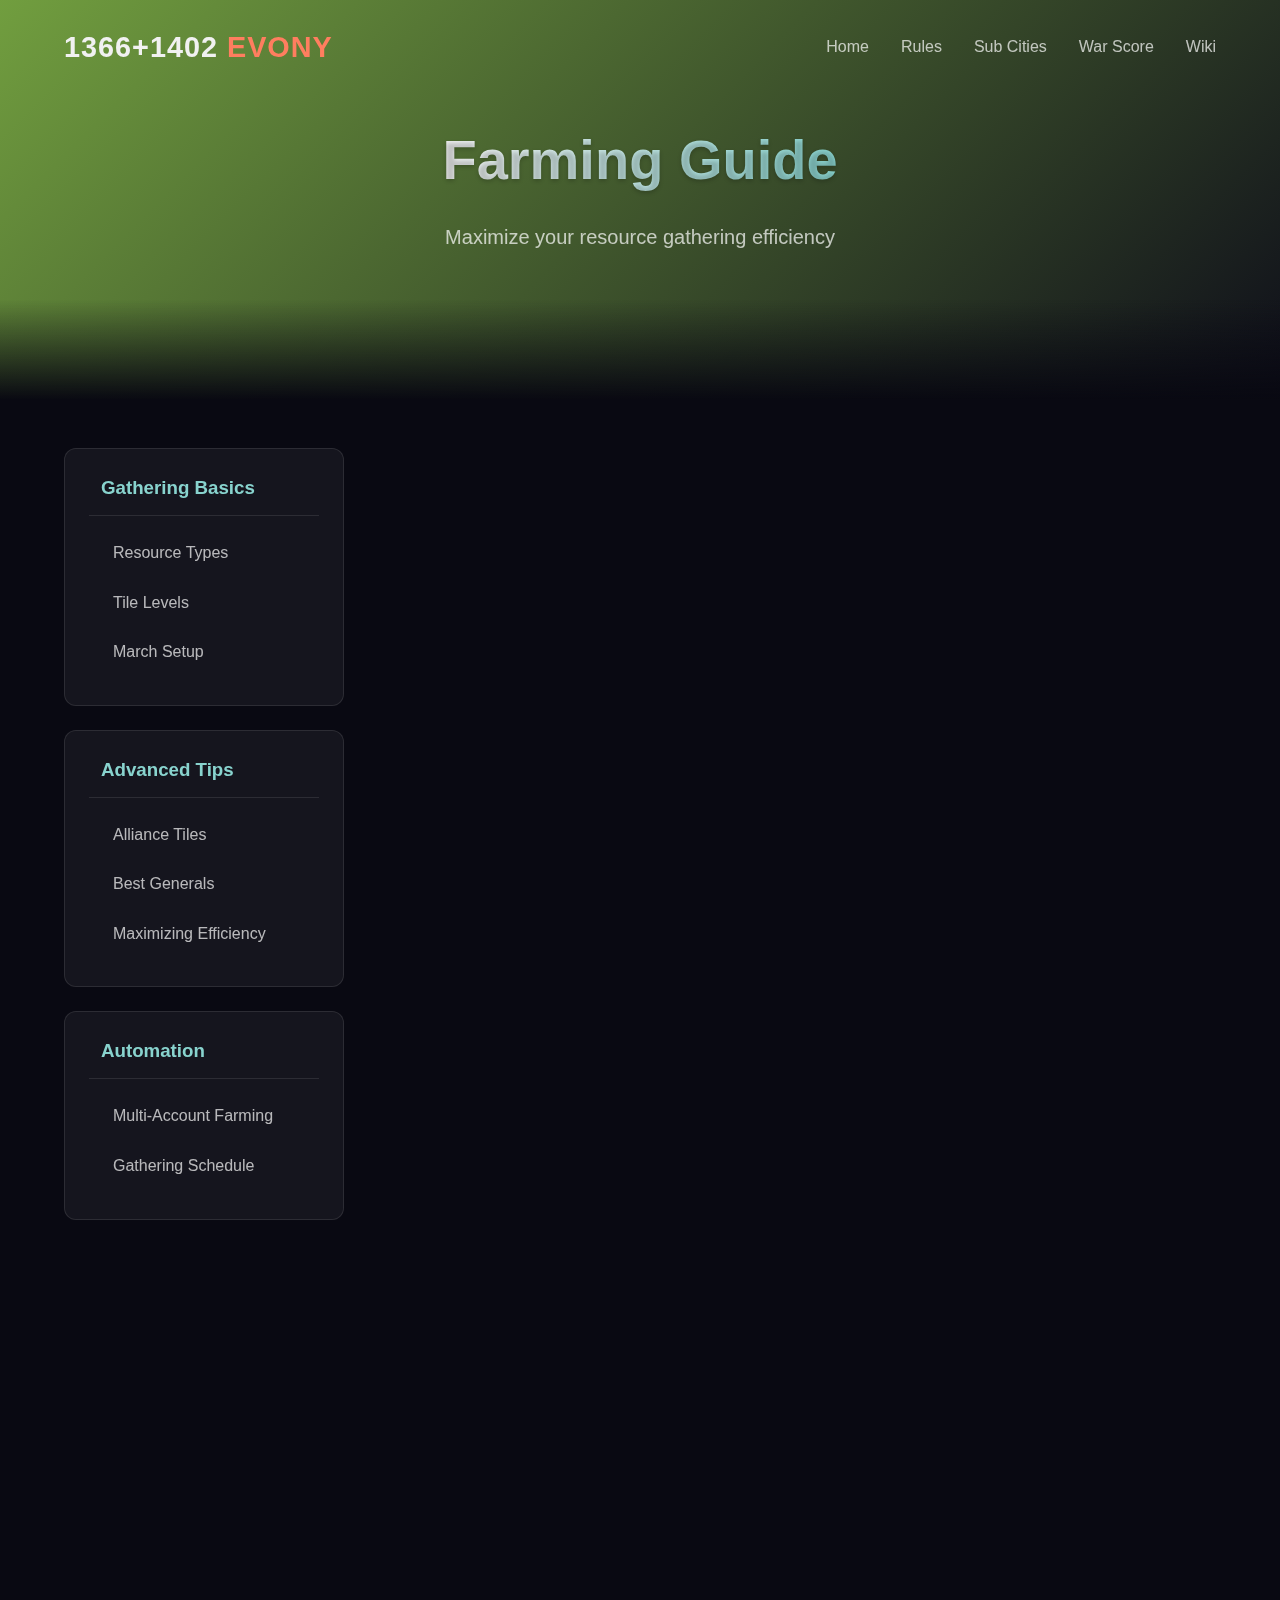
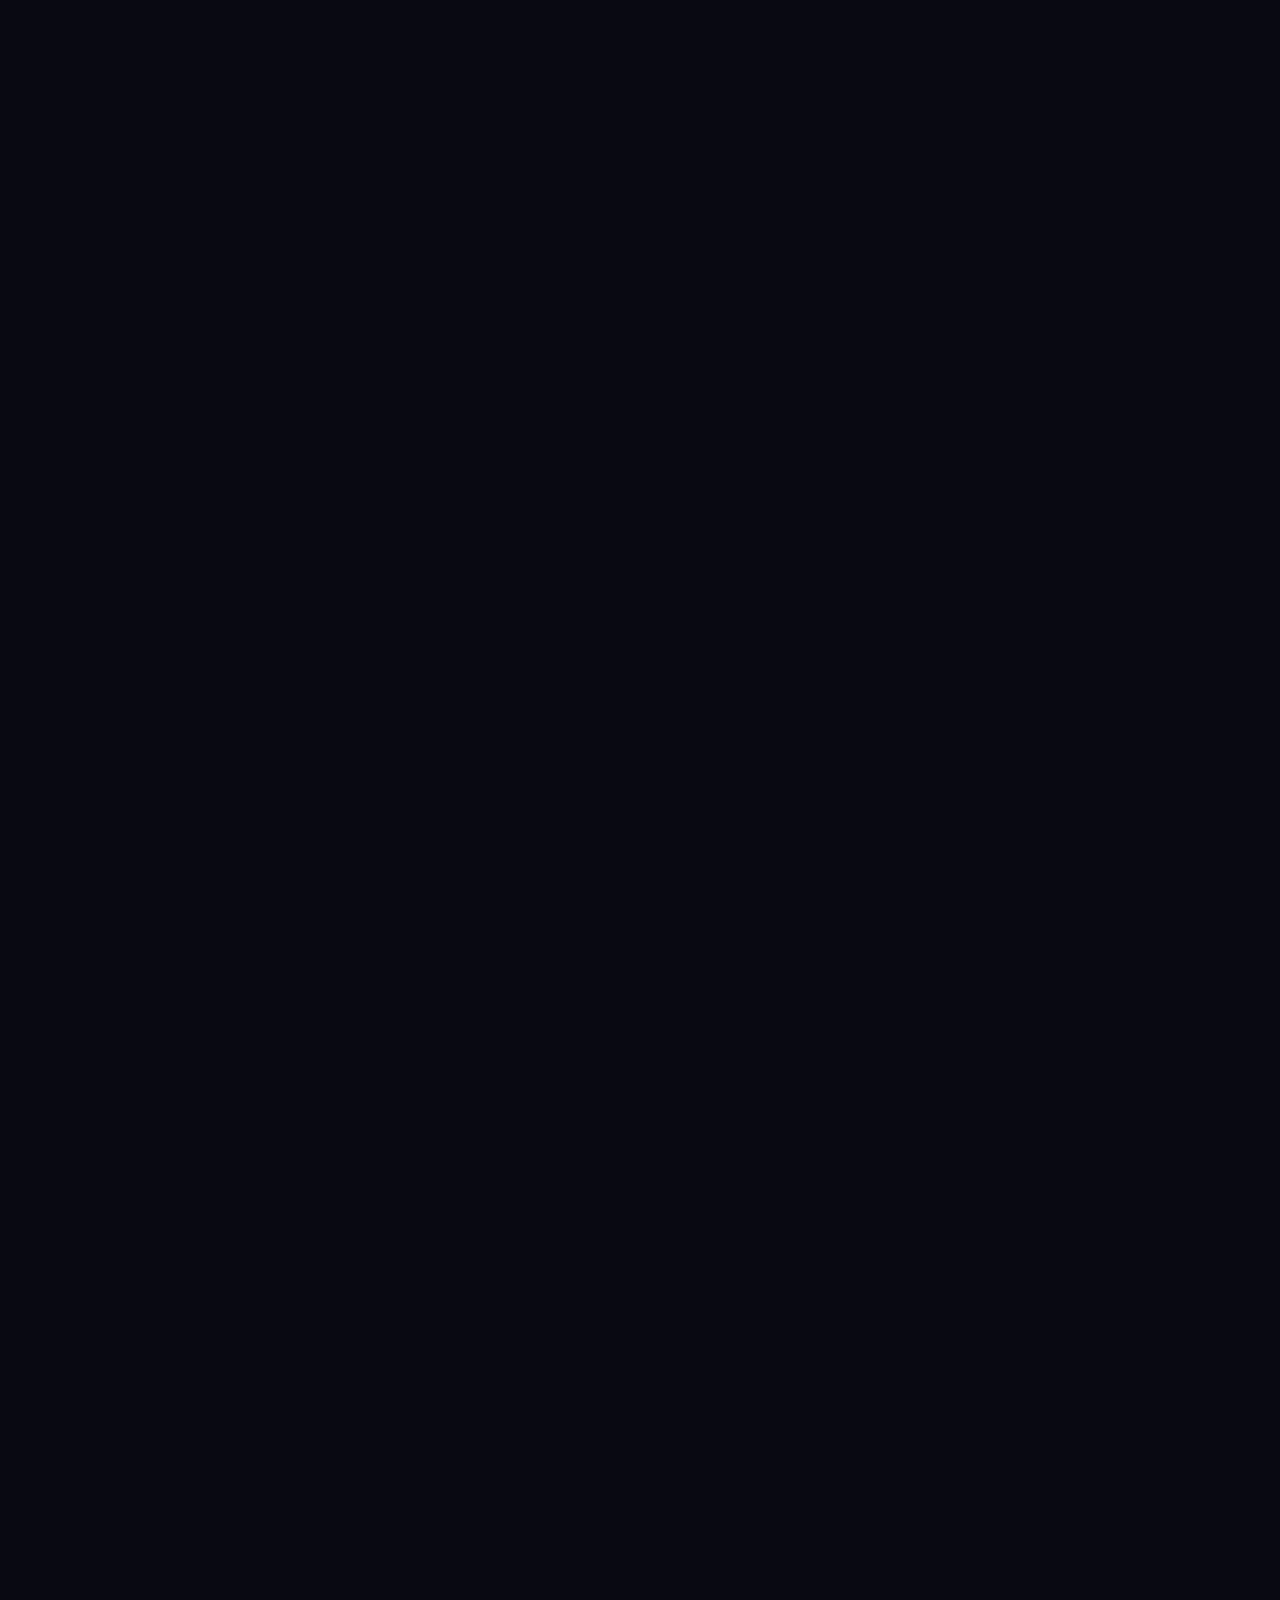
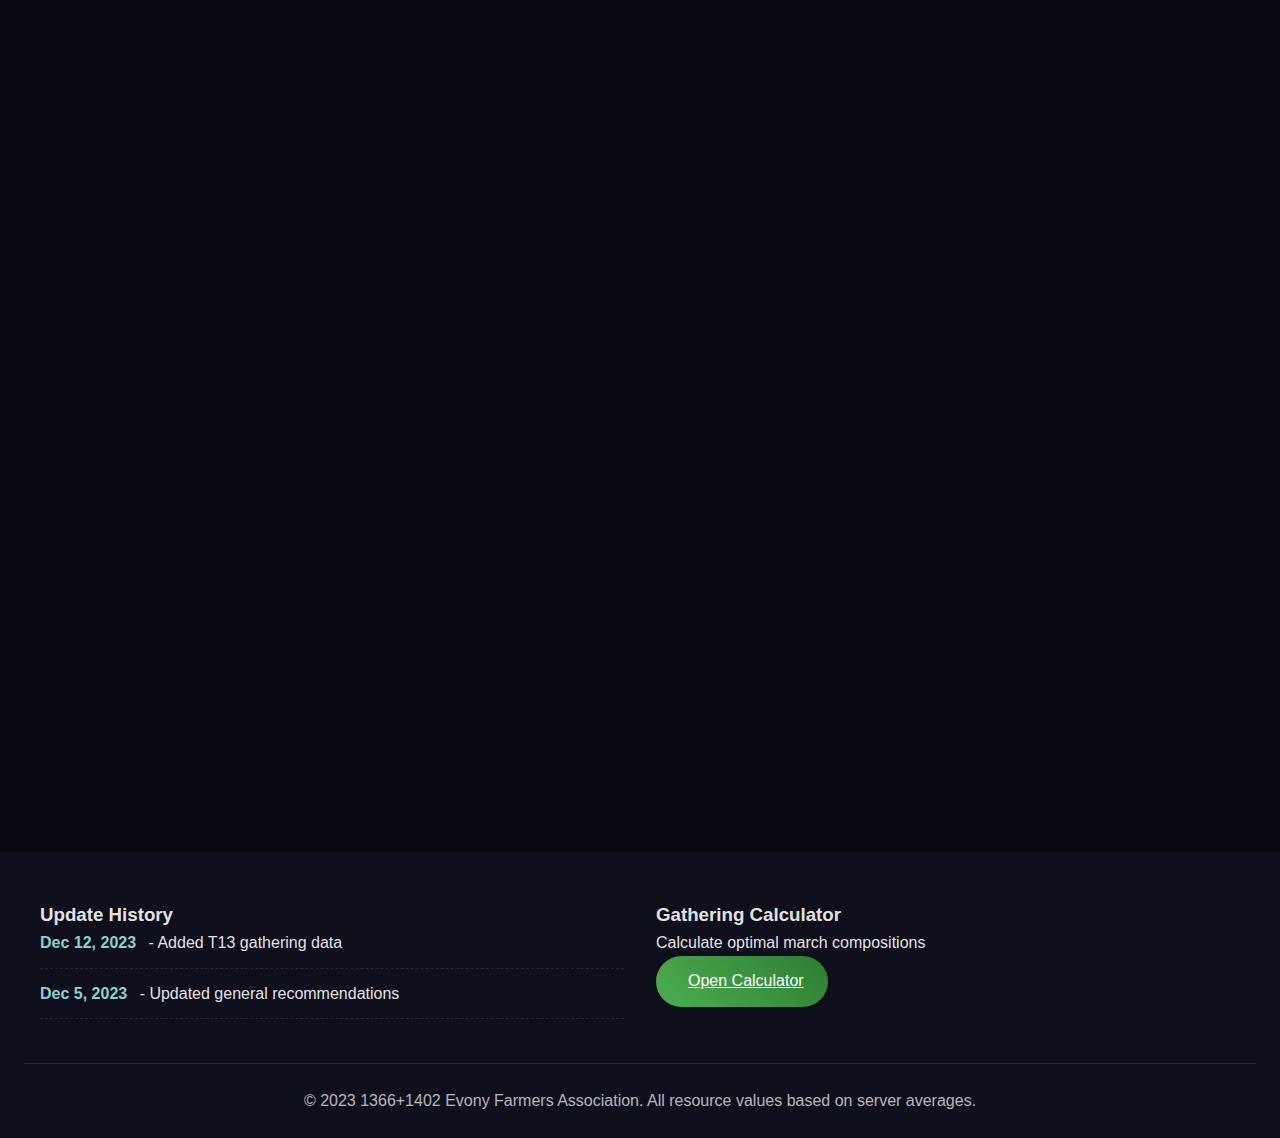
<file: farming-guide.html>
<!DOCTYPE html>
<html lang="en">
<head>
    <meta charset="UTF-8">
    <meta name="viewport" content="width=device-width, initial-scale=1.0">
    <title>Farming Guide | 1366+1402 Evony Wiki</title>
    <link rel="stylesheet" href="../styles.css">
    <style>
        .gathering-stats {
            display: grid;
            grid-template-columns: repeat(auto-fit, minmax(250px, 1fr));
            gap: 1.5rem;
            margin: 2rem 0;
        }
        
        .resource-card {
            background: rgba(255,255,255,0.05);
            border-radius: 10px;
            padding: 1.5rem;
            border-top: 4px solid;
        }
        
        .food-card { border-color: #8BC34A; }
        .wood-card { border-color: #795548; }
        .stone-card { border-color: #9E9E9E; }
        .iron-card { border-color: #607D8B; }
        
        .tile-levels {
            display: flex;
            justify-content: space-between;
            margin: 1rem 0;
            flex-wrap: wrap;
            gap: 0.5rem;
        }
        
        .tile-level {
            background: rgba(255,255,255,0.1);
            padding: 0.5rem;
            border-radius: 5px;
            text-align: center;
            flex: 1;
            min-width: 60px;
        }
        
        .march-comparison {
            display: flex;
            justify-content: space-between;
            margin: 2rem 0;
            flex-wrap: wrap;
            gap: 1rem;
        }
        
        .march-type {
            background: rgba(255,255,255,0.05);
            padding: 1rem;
            border-radius: 8px;
            flex: 1;
            min-width: 250px;
        }
    </style>
</head>
<body class="wiki-page">
    <!-- Navigation -->
    <nav class="navbar">
        <a href="index.html" class="logo">1366+1402<span> EVONY</span></a>
        <div class="menu-toggle">
            <i class="fas fa-bars"></i>
        </div>
        <div class="nav-links">
            <a href="index.html">Home</a>
            <a href="index.html#rules">Rules</a>
            <a href="index.html#sub-cities">Sub Cities</a>
            <a href="index.html#warScoreData">War Score</a>
            <a href="wiki.html">Wiki</a>
        </div>
    </nav>

    <!-- Hero Section -->
    <section class="wiki-hero" style="background: linear-gradient(135deg, rgba(139, 195, 74, 0.8), rgba(15, 15, 27, 0.9))">
        <div class="wiki-hero-content">
            <h1>Farming Guide</h1>
            <p>Maximize your resource gathering efficiency</p>
        </div>
    </section>

    <div class="wiki-container">
        <aside class="wiki-sidebar">
            <div class="wiki-sidebar-section">
                <h3><i class="fas fa-tractor"></i> Gathering Basics</h3>
                <ul>
                    <li><a href="#resource-types">Resource Types</a></li>
                    <li><a href="#tile-levels">Tile Levels</a></li>
                    <li><a href="#march-setup">March Setup</a></li>
                </ul>
            </div>
            
            <div class="wiki-sidebar-section">
                <h3><i class="fas fa-chart-line"></i> Advanced Tips</h3>
                <ul>
                    <li><a href="#alliance-tiles">Alliance Tiles</a></li>
                    <li><a href="#gathering-generals">Best Generals</a></li>
                    <li><a href="#efficiency">Maximizing Efficiency</a></li>
                </ul>
            </div>
            
            <div class="wiki-sidebar-section">
                <h3><i class="fas fa-robot"></i> Automation</h3>
                <ul>
                    <li><a href="#multi-account">Multi-Account Farming</a></li>
                    <li><a href="#scheduling">Gathering Schedule</a></li>
                </ul>
            </div>
        </aside>

        <main class="wiki-content">
            <!-- Resource Types Section -->
            <article id="resource-types" class="wiki-article">
                <h2><i class="fas fa-coins"></i> Resource Types</h2>
                <div class="article-content">
                    <p>There are four main resources in Evony, each with different uses:</p>
                    
                    <div class="gathering-stats">
                        <div class="resource-card food-card">
                            <h4><i class="fas fa-bread-slice"></i> Food</h4>
                            <ul>
                                <li>Trains and maintains troops</li>
                                <li>Most needed early game</li>
                                <li>Gathered with ground troops</li>
                                <li>Prioritize early game</li>
                            </ul>
                        </div>
                        
                        <div class="resource-card wood-card">
                            <h4><i class="fas fa-tree"></i> Wood</h4>
                            <ul>
                                <li>Builds and upgrades structures</li>
                                <li>Used throughout the game</li>
                                <li>Gathered with ground troops</li>
                                <li>Always in demand</li>
                            </ul>
                        </div>
                        
                        <div class="resource-card stone-card">
                            <h4><i class="fas fa-mountain"></i> Stone</h4>
                            <ul>
                                <li>Upgrades walls and defenses</li>
                                <li>Mid-game priority</li>
                                <li>Gathered with siege weapons</li>
                                <li>Important for keep 25+</li>
                            </ul>
                        </div>
                        
                        <div class="resource-card iron-card">
                            <h4><i class="fas fa-hammer"></i> Iron</h4>
                            <ul>
                                <li>Trains high-tier troops</li>
                                <li>Late-game priority</li>
                                <li>Gathered with siege weapons</li>
                                <li>Most valuable resource</li>
                            </ul>
                        </div>
                    </div>
                </div>
            </article>
            
            <!-- Tile Levels Section -->
            <article id="tile-levels" class="wiki-article">
                <h2><i class="fas fa-map-marked-alt"></i> Resource Tile Levels</h2>
                <div class="article-content">
                    <p>Higher level tiles provide more resources but require stronger marches:</p>
                    
                    <h3>Tile Level Comparison</h3>
                    <div class="tile-levels">
                        <div class="tile-level">
                            <h5>Level 1-3</h5>
                            <p>5k-15k resources</p>
                            <small>Good for new players</small>
                        </div>
                        
                        <div class="tile-level">
                            <h5>Level 4-6</h5>
                            <p>20k-50k resources</p>
                            <small>Mid-game standard</small>
                        </div>
                        
                        <div class="tile-level">
                            <h5>Level 7-9</h5>
                            <p>60k-120k resources</p>
                            <small>Advanced gathering</small>
                        </div>
                        
                        <div class="tile-level">
                            <h5>Level 10+</h5>
                            <p>150k+ resources</p>
                            <small>Alliance tiles only</small>
                        </div>
                    </div>
                    
                    <div class="wiki-info-box">
                        <h4><i class="fas fa-lightbulb"></i> Pro Tip</h4>
                        <p>Focus on tiles that your march can clear in 1-2 hours. Longer gathering times leave your troops vulnerable.</p>
                    </div>
                </div>
            </article>
            
            <!-- March Setup Section -->
            <article id="march-setup" class="wiki-article">
                <h2><i class="fas fa-people-carry"></i> March Setup for Gathering</h2>
                <div class="article-content">
                    <p>Optimal march composition varies by resource type:</p>
                    
                    <div class="march-comparison">
                        <div class="march-type">
                            <h4><i class="fas fa-bread-slice"></i> Food/Wood</h4>
                            <ul>
                                <li>50% T1 Cavalry (speed)</li>
                                <li>30% Siege (carry capacity)</li>
                                <li>20% Ground (protection)</li>
                                <li>1 general with gathering skills</li>
                            </ul>
                        </div>
                        
                        <div class="march-type">
                            <h4><i class="fas fa-mountain"></i> Stone/Iron</h4>
                            <ul>
                                <li>60% Siege (required)</li>
                                <li>30% Cavalry (speed)</li>
                                <li>10% Ground (protection)</li>
                                <li>1 general with siege buffs</li>
                            </ul>
                        </div>
                    </div>
                    
                    <h3>March Capacity Calculation</h3>
                    <p>Total capacity = (Troop capacity) × (Research + General + Alliance buffs)</p>
                    
                    <div class="wiki-table-container">
                        <table class="wiki-table">
                            <thead>
                                <tr>
                                    <th>Troop Type</th>
                                    <th>Capacity per 1k troops</th>
                                    <th>Speed</th>
                                </tr>
                            </thead>
                            <tbody>
                                <tr>
                                    <td>Ground</td>
                                    <td>50k</td>
                                    <td>Slow</td>
                                </tr>
                                <tr>
                                    <td>Cavalry</td>
                                    <td>100k</td>
                                    <td>Fast</td>
                                </tr>
                                <tr>
                                    <td>Archers</td>
                                    <td>30k</td>
                                    <td>Medium</td>
                                </tr>
                                <tr>
                                    <td>Siege</td>
                                    <td>500k</td>
                                    <td>Very Slow</td>
                                </tr>
                            </tbody>
                        </table>
                    </div>
                </div>
            </article>
            
            <!-- Alliance Tiles Section -->
            <article id="alliance-tiles" class="wiki-article">
                <h2><i class="fas fa-users"></i> Alliance Resource Tiles</h2>
                <div class="article-content">
                    <p>Alliance tiles provide significant benefits over regular tiles:</p>
                    
                    <div class="wiki-resource-grid">
                        <div class="wiki-resource-card">
                            <div class="wiki-resource-icon">
                                <i class="fas fa-bolt"></i>
                            </div>
                            <h5>Faster Gathering</h5>
                            <p>50-100% faster gathering speed compared to normal tiles</p>
                        </div>
                        
                        <div class="wiki-resource-card">
                            <div class="wiki-resource-icon">
                                <i class="fas fa-shield-alt"></i>
                            </div>
                            <h5>Safer Gathering</h5>
                            <p>Protected by alliance territory - enemies can't attack</p>
                        </div>
                        
                        <div class="wiki-resource-card">
                            <div class="wiki-resource-icon">
                                <i class="fas fa-gem"></i>
                            </div>
                            <h5>Better Resources</h5>
                            <p>Higher level tiles (10-15) with more resources</p>
                        </div>
                    </div>
                    
                    <h3>How to Use Alliance Tiles</h3>
                    <ol>
                        <li>Teleport your city near alliance territory</li>
                        <li>Coordinate with R4/R5 for optimal tile placement</li>
                        <li>Upgrade alliance resource technology</li>
                        <li>Share high-level tiles with alliance members</li>
                    </ol>
                </div>
            </article>
            
            <!-- Gathering Generals Section -->
            <article id="gathering-generals" class="wiki-article">
                <h2><i class="fas fa-user-tie"></i> Best Gathering Generals</h2>
                <div class="article-content">
                    <p>Specialized generals can dramatically improve gathering efficiency:</p>
                    
                    <div class="wiki-table-container">
                        <table class="wiki-table">
                            <thead>
                                <tr>
                                    <th>General</th>
                                    <th>Specialty</th>
                                    <th>Best For</th>
                                    <th>Skill Priority</th>
                                </tr>
                            </thead>
                            <tbody>
                                <tr>
                                    <td>Queen Jindeok</td>
                                    <td>Food/Wood +50%</td>
                                    <td>Early game resources</td>
                                    <td>Gathering Speed</td>
                                </tr>
                                <tr>
                                    <td>Darius I</td>
                                    <td>Stone/Iron +40%</td>
                                    <td>Construction materials</td>
                                    <td>Siege Capacity</td>
                                </tr>
                                <tr>
                                    <td>Constance</td>
                                    <td>All +30%</td>
                                    <td>Balanced gathering</td>
                                    <td>March Speed</td>
                                </tr>
                                <tr>
                                    <td>Princess Lucy</td>
                                    <td>Speed +25%</td>
                                    <td>Quick turnarounds</td>
                                    <td>Load Capacity</td>
                                </tr>
                            </tbody>
                        </table>
                    </div>
                    
                    <div class="wiki-info-box">
                        <h4><i class="fas fa-star"></i> General Development</h4>
                        <p>Focus on leveling one gathering general at a time. Prioritize:</p>
                        <ol>
                            <li>Gathering Speed</li>
                            <li>Load Capacity</li>
                            <li>March Speed</li>
                        </ol>
                    </div>
                </div>
            </article>
        </main>
    </div>

    <!-- Footer -->
    <footer class="wiki-footer">
        <div class="wiki-footer-content">
            <div class="wiki-update">
                <h3><i class="fas fa-sync-alt"></i> Update History</h3>
                <ul class="wiki-update-list">
                    <li class="wiki-update-item">
                        <span class="wiki-update-date">Dec 12, 2023</span> - Added T13 gathering data
                    </li>
                    <li class="wiki-update-item">
                        <span class="wiki-update-date">Dec 5, 2023</span> - Updated general recommendations
                    </li>
                </ul>
            </div>
            <div class="wiki-contribute">
                <h3><i class="fas fa-calculator"></i> Gathering Calculator</h3>
                <p>Calculate optimal march compositions</p>
                <a href="#" class="wiki-contribute-btn">
                    <i class="fas fa-tools"></i> Open Calculator
                </a>
            </div>
        </div>
        <div class="wiki-copyright">
            <p>&copy; 2023 1366+1402 Evony Farmers Association. All resource values based on server averages.</p>
        </div>
    </footer>

    <script>
        // Mobile menu toggle
        document.querySelector('.menu-toggle').addEventListener('click', function() {
            document.querySelector('.nav-links').classList.toggle('active');
        });

        // Smooth scrolling for sidebar links
        document.querySelectorAll('.sidebar-link').forEach(link => {
            link.addEventListener('click', function(e) {
                e.preventDefault();
                const targetId = this.getAttribute('href');
                const targetElement = document.querySelector(targetId);

                window.scrollTo({
                    top: targetElement.offsetTop - 100,
                    behavior: 'smooth'
                });
            });
        });
    </script>
</body>
</html>
</file>
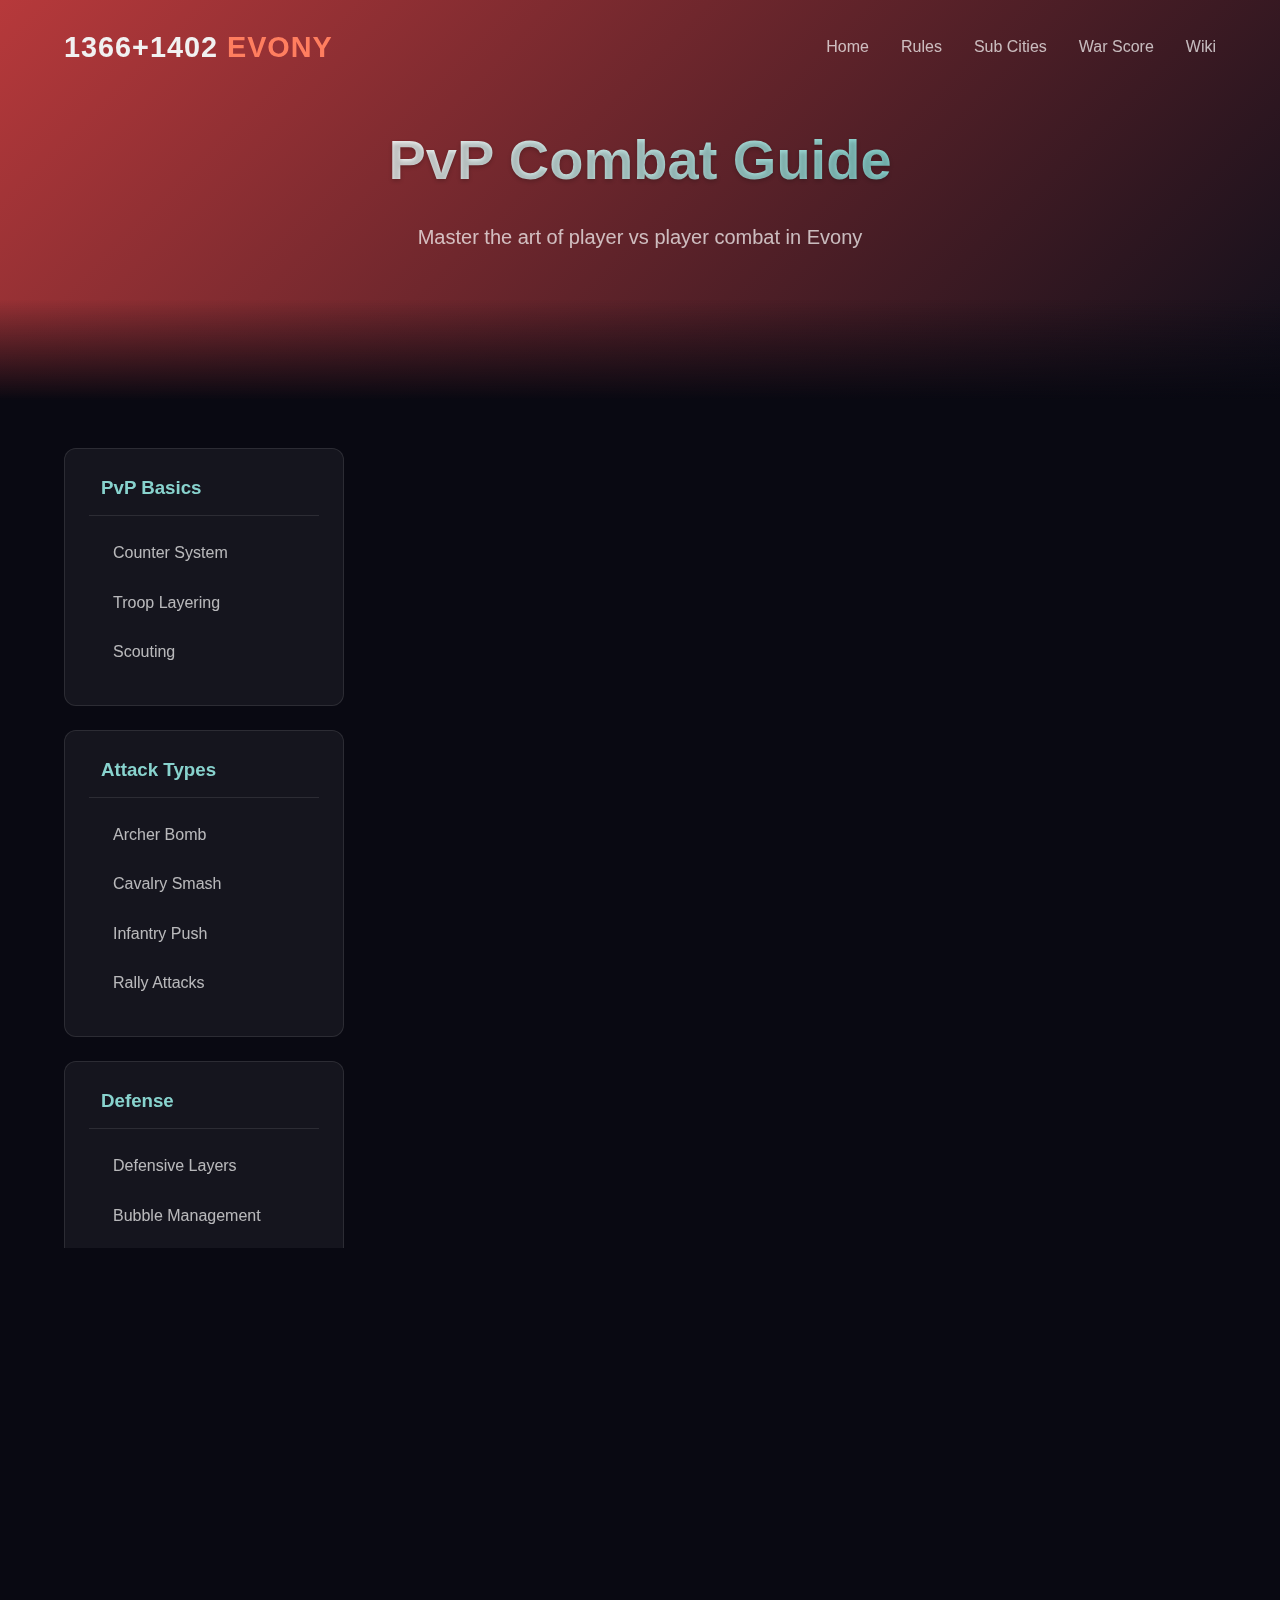
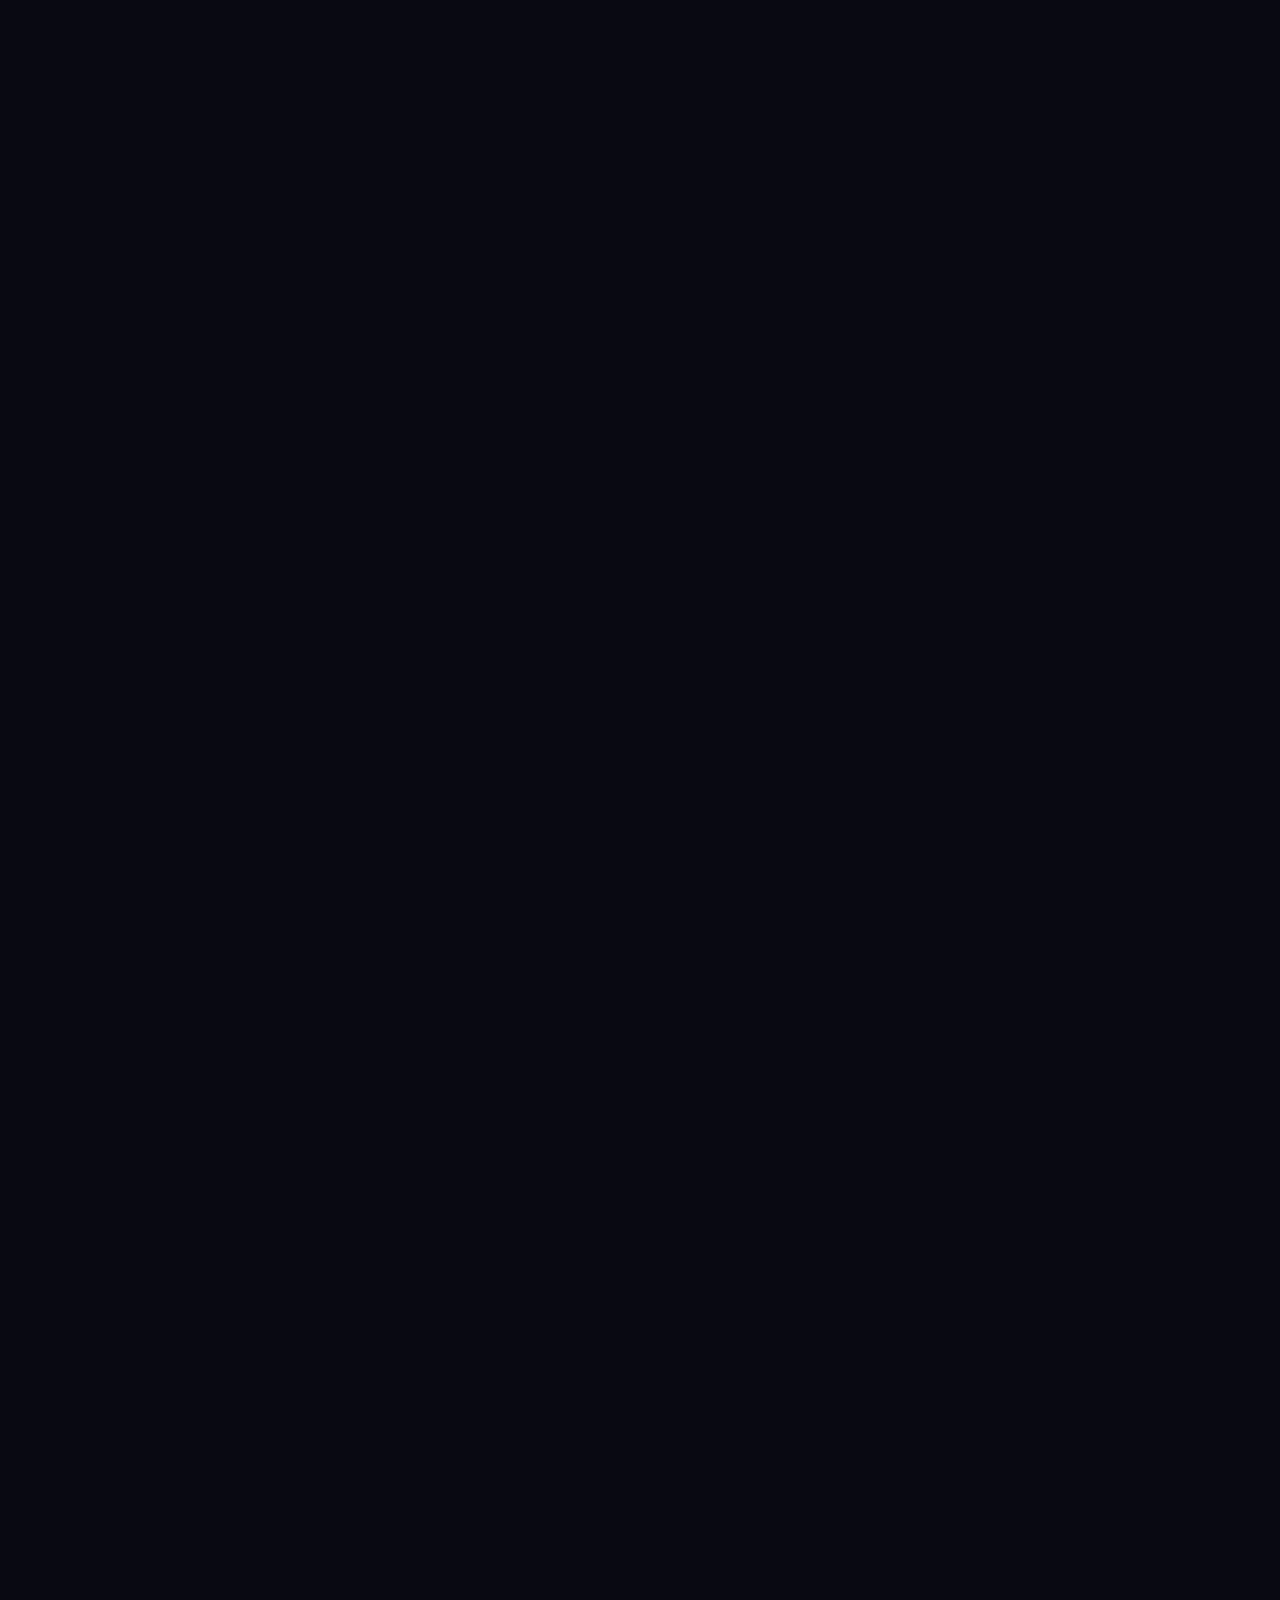
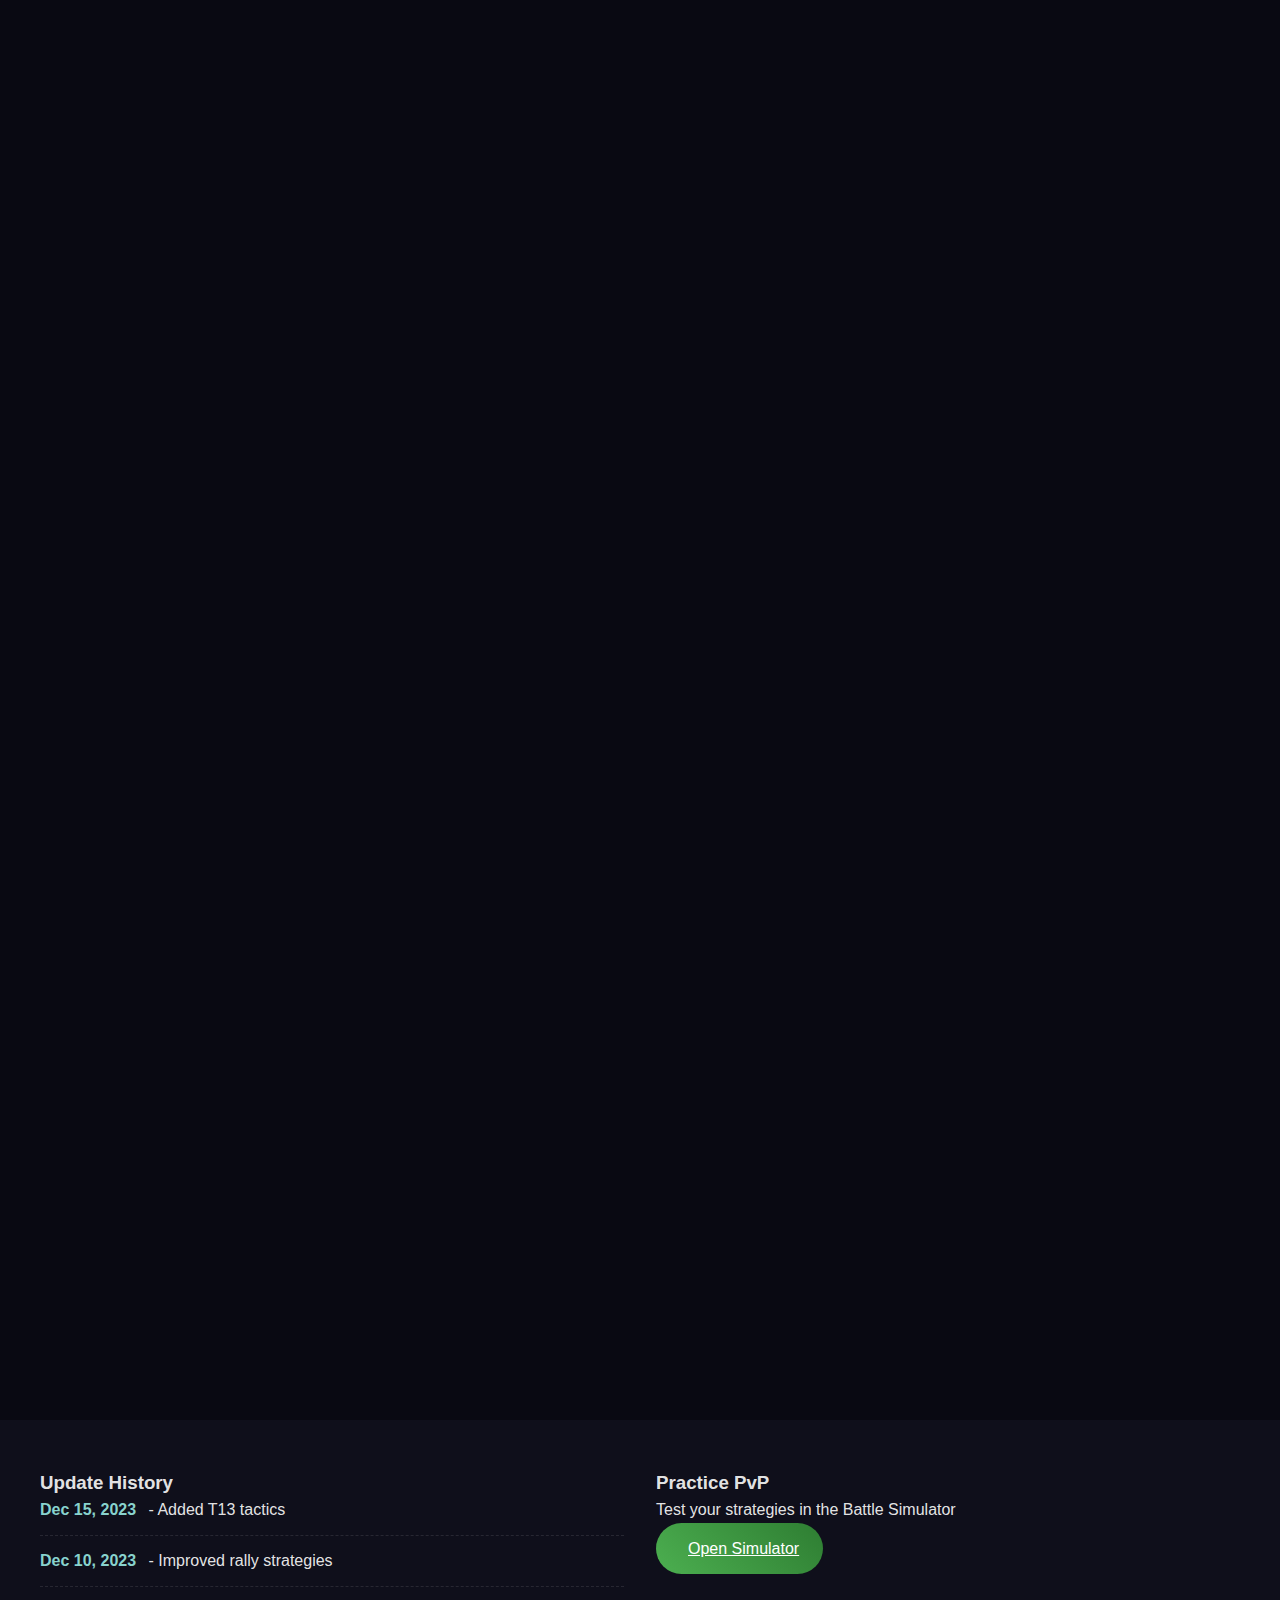
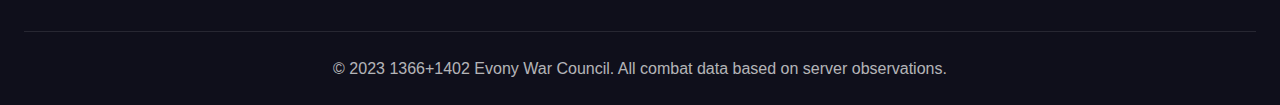
<file: pvp-guide.html>
<!DOCTYPE html>
<html lang="en">
<head>
    <meta charset="UTF-8">
    <meta name="viewport" content="width=device-width, initial-scale=1.0">
    <title>PvP Combat Guide | 1366+1402 Evony Wiki</title>
    <link rel="stylesheet" href="../styles.css">
    <style>
        .counter-system {
            display: flex;
            justify-content: center;
            align-items: center;
            gap: 2rem;
            margin: 2rem 0;
            flex-wrap: wrap;
        }
        
        .counter-unit {
            text-align: center;
            width: 120px;
        }
        
        .counter-icon {
            width: 60px;
            height: 60px;
            border-radius: 50%;
            display: flex;
            align-items: center;
            justify-content: center;
            margin: 0 auto;
            font-size: 1.5rem;
            margin-bottom: 0.5rem;
        }
        
        .counter-arrow {
            font-size: 1.5rem;
            color: var(--accent);
        }
        
        .attack-composition {
            display: grid;
            grid-template-columns: repeat(auto-fit, minmax(300px, 1fr));
            gap: 1.5rem;
            margin: 2rem 0;
        }
        
        .attack-type {
            background: rgba(255,255,255,0.05);
            border-radius: 10px;
            padding: 1.5rem;
            border-left: 4px solid var(--accent);
        }
        
        .layer-visual {
            display: flex;
            flex-direction: column;
            gap: 0.5rem;
            margin: 1rem 0;
        }
        
        .layer {
            padding: 0.5rem;
            border-radius: 5px;
            font-size: 0.9rem;
        }
    </style>
</head>
<body class="wiki-page">
    <!-- Navigation -->
    <nav class="navbar">
        <a href="index.html" class="logo">1366+1402<span> EVONY</span></a>
        <div class="menu-toggle">
            <i class="fas fa-bars"></i>
        </div>
        <div class="nav-links">
            <a href="index.html">Home</a>
            <a href="index.html#rules">Rules</a>
            <a href="index.html#sub-cities">Sub Cities</a>
            <a href="index.html#warScoreData">War Score</a>
            <a href="wiki.html">Wiki</a>
        </div>
    </nav>

    <!-- Hero Section -->
    <section class="wiki-hero" style="background: linear-gradient(135deg, rgba(226, 69, 69, 0.8), rgba(15, 15, 27, 0.9))">
        <div class="wiki-hero-content">
            <h1>PvP Combat Guide</h1>
            <p>Master the art of player vs player combat in Evony</p>
        </div>
    </section>

    <div class="wiki-container">
        <aside class="wiki-sidebar">
            <div class="wiki-sidebar-section">
                <h3><i class="fas fa-chess-board"></i> PvP Basics</h3>
                <ul>
                    <li><a href="#counter-system">Counter System</a></li>
                    <li><a href="#layering">Troop Layering</a></li>
                    <li><a href="#scouting">Scouting</a></li>
                </ul>
            </div>
            
            <div class="wiki-sidebar-section">
                <h3><i class="fas fa-crosshairs"></i> Attack Types</h3>
                <ul>
                    <li><a href="#archer-bomb">Archer Bomb</a></li>
                    <li><a href="#cavalry-smash">Cavalry Smash</a></li>
                    <li><a href="#infantry-push">Infantry Push</a></li>
                    <li><a href="#rally-attacks">Rally Attacks</a></li>
                </ul>
            </div>
            
            <div class="wiki-sidebar-section">
                <h3><i class="fas fa-shield-alt"></i> Defense</h3>
                <ul>
                    <li><a href="#defensive-layers">Defensive Layers</a></li>
                    <li><a href="#bubbling">Bubble Management</a></li>
                    <li><a href="#reinforcement">Reinforcement</a></li>
                </ul>
            </div>
        </aside>

        <main class="wiki-content">
            <!-- Counter System Section -->
            <article id="counter-system" class="wiki-article">
                <h2><i class="fas fa-retweet"></i> Troop Counter System</h2>
                <div class="article-content">
                    <p>Evony's combat follows a rock-paper-scissors counter system:</p>
                    
                    <div class="counter-system">
                        <div class="counter-unit">
                            <div class="counter-icon" style="background: rgba(33, 150, 243, 0.2); color: #2196F3;">
                                <i class="fas fa-shield-alt"></i>
                            </div>
                            <h4>Infantry</h4>
                            <p>Beats Cavalry</p>
                        </div>
                        
                        <div class="counter-arrow">→</div>
                        
                        <div class="counter-unit">
                            <div class="counter-icon" style="background: rgba(233, 30, 99, 0.2); color: #E91E63;">
                                <i class="fas fa-horse"></i>
                            </div>
                            <h4>Cavalry</h4>
                            <p>Beats Archers</p>
                        </div>
                        
                        <div class="counter-arrow">→</div>
                        
                        <div class="counter-unit">
                            <div class="counter-icon" style="background: rgba(76, 175, 80, 0.2); color: #4CAF50;">
                                <i class="fas fa-bow-arrow"></i>
                            </div>
                            <h4>Archers</h4>
                            <p>Beats Infantry</p>
                        </div>
                        
                        <div class="counter-arrow">→</div>
                        
                        <div class="counter-unit">
                            <div class="counter-icon" style="background: rgba(33, 150, 243, 0.2); color: #2196F3;">
                                <i class="fas fa-shield-alt"></i>
                            </div>
                            <h4>Infantry</h4>
                            <p>Cycle Repeats</p>
                        </div>
                    </div>
                    
                    <div class="wiki-info-box">
                        <h4><i class="fas fa-lightbulb"></i> Key Insight</h4>
                        <p>Siege weapons don't follow the counter system but are essential for destroying traps and walls. Always include some siege in your attacks.</p>
                    </div>
                </div>
            </article>
            
            <!-- Layering Section -->
            <article id="layering" class="wiki-article">
                <h2><i class="fas fa-layer-group"></i> Troop Layering</h2>
                <div class="article-content">
                    <p>Proper layering protects your main troops by having weaker troops absorb initial hits:</p>
                    
                    <div class="layer-visual">
                        <div class="layer" style="background: rgba(255,255,255,0.1);">
                            <strong>Meat Shield:</strong> 10k-20k T1-T3 Infantry
                        </div>
                        <div class="layer" style="background: rgba(255,255,255,0.15);">
                            <strong>Counter Layer:</strong> 5k-10k T4-T6 of counter type
                        </div>
                        <div class="layer" style="background: rgba(255,255,255,0.2);">
                            <strong>Main Attack:</strong> Highest tier troops (fill remaining capacity)
                        </div>
                        <div class="layer" style="background: rgba(255,255,255,0.1);">
                            <strong>Siege:</strong> 500-1k T9+ to destroy traps
                        </div>
                    </div>
                    
                    <h3>Why Layering Works</h3>
                    <ul>
                        <li>Lower tier troops die first, preserving your powerful troops</li>
                        <li>Layers trigger enemy traps and siege attacks</li>
                        <li>Provides time for your main force to engage</li>
                        <li>Reduces overall troop losses in battle</li>
                    </ul>
                </div>
            </article>
            
            <!-- Archer Bomb Section -->
            <article id="archer-bomb" class="wiki-article">
                <h2><i class="fas fa-bow-arrow"></i> Archer Bomb Attack</h2>
                <div class="article-content">
                    <p>Devastating against infantry-heavy defenses but vulnerable to cavalry:</p>
                    
                    <div class="attack-composition">
                        <div class="attack-type">
                            <h4><i class="fas fa-shield-alt"></i> Meat Shield</h4>
                            <ul>
                                <li>20k T1 Infantry</li>
                                <li>10k T2 Infantry</li>
                                <li>5k T3 Infantry</li>
                            </ul>
                        </div>
                        
                        <div class="attack-type">
                            <h4><i class="fas fa-bow-arrow"></i> Archer Layers</h4>
                            <ul>
                                <li>8k T4 Archers</li>
                                <li>5k T5 Archers</li>
                                <li>3k T6 Archers</li>
                            </ul>
                        </div>
                        
                        <div class="attack-type">
                            <h4><i class="fas fa-bolt"></i> Main Force</h4>
                            <ul>
                                <li>150k T12 Archers</li>
                                <li>30k T11 Archers</li>
                                <li>1k T10 Siege</li>
                            </ul>
                        </div>
                    </div>
                    
                    <div class="wiki-info-box">
                        <h4><i class="fas fa-trophy"></i> When to Use Archer Bomb</h4>
                        <ul>
                            <li>Enemy has 60%+ infantry in scout report</li>
                            <li>Attacking siege-heavy keeps</li>
                            <li>During "Archer Attack" civilization buff</li>
                            <li>Against players with weak wall defenses</li>
                        </ul>
                    </div>
                </div>
            </article>
            
            <!-- Cavalry Smash Section -->
            <article id="cavalry-smash" class="wiki-article">
                <h2><i class="fas fa-horse"></i> Cavalry Smash</h2>
                <div class="article-content">
                    <p>Fast attack against archer-heavy defenses:</p>
                    
                    <div class="wiki-table-container">
                        <table class="wiki-table">
                            <thead>
                                <tr>
                                    <th>Layer Type</th>
                                    <th>Troops</th>
                                    <th>Purpose</th>
                                </tr>
                            </thead>
                            <tbody>
                                <tr>
                                    <td>Shock Absorbers</td>
                                    <td>30k T1-T3 Cavalry</td>
                                    <td>Trigger traps first</td>
                                </tr>
                                <tr>
                                    <td>Flank Protectors</td>
                                    <td>15k T4-T6 Infantry</td>
                                    <td>Counter enemy cavalry</td>
                                </tr>
                                <tr>
                                    <td>Main Cavalry</td>
                                    <td>200k T11-T12 Cavalry</td>
                                    <td>Crush archers</td>
                                </tr>
                                <tr>
                                    <td>Cleanup Crew</td>
                                    <td>5k T10 Siege</td>
                                    <td>Destroy remaining defenses</td>
                                </tr>
                            </tbody>
                        </table>
                    </div>
                    
                    <h3>Cavalry Attack Buff Priority</h3>
                    <ol>
                        <li><strong>March Speed</strong> (Arrive before reinforcements)</li>
                        <li><strong>Cavalry Attack</strong> (Minimum +50% total)</li>
                        <li><strong>Enemy Archer Debuff</strong> (General skills)</li>
                        <li><strong>March Size</strong> (More troops = more damage)</li>
                    </ol>
                </div>
            </article>
            
            <!-- Rally Attacks Section -->
            <article id="rally-attacks" class="wiki-article">
                <h2><i class="fas fa-users"></i> Rally Attacks</h2>
                <div class="article-content">
                    <p>Coordinate with your alliance to take down powerful enemies:</p>
                    
                    <div class="wiki-resource-grid">
                        <div class="wiki-resource-card">
                            <div class="wiki-resource-icon">
                                <i class="fas fa-chess-rook"></i>
                            </div>
                            <h5>Rally Composition</h5>
                            <ul>
                                <li>50% Main Attack Type</li>
                                <li>30% Counter Layer</li>
                                <li>15% Meat Shields</li>
                                <li>5% Siege</li>
                            </ul>
                        </div>
                        
                        <div class="wiki-resource-card">
                            <div class="wiki-resource-icon">
                                <i class="fas fa-clock"></i>
                            </div>
                            <h5>Timing Strategy</h5>
                            <ul>
                                <li>Launch when target is offline</li>
                                <li>Set rally to land during server quiet hours</li>
                                <li>Coordinate with alliance buffs</li>
                            </ul>
                        </div>
                        
                        <div class="wiki-resource-card">
                            <div class="wiki-resource-icon">
                                <i class="fas fa-user-ninja"></i>
                            </div>
                            <h5>Advanced Tactics</h5>
                            <ul>
                                <li>Send fake rallies first</li>
                                <li>Combine with solo attacks</li>
                                <li>Use debuff generals first</li>
                            </ul>
                        </div>
                    </div>
                    
                    <div class="wiki-info-box" style="border-left: 4px solid #f44336;">
                        <h4><i class="fas fa-skull-crossbones"></i> Rally Target Selection</h4>
                        <ul>
                            <li>Power: 1.5x your rally power maximum</li>
                            <li>Check for active shield</li>
                            <li>Verify no alliance reinforcements</li>
                            <li>Confirm troop types with multiple scouts</li>
                        </ul>
                    </div>
                </div>
            </article>
            
            <!-- Defense Section -->
            <article id="defensive-layers" class="wiki-article">
                <h2><i class="fas fa-shield-alt"></i> Defensive Strategies</h2>
                <div class="article-content">
                    <p>A strong defense requires proper troop composition and layers:</p>
                    
                    <div class="layer-visual">
                        <div class="layer" style="background: rgba(255,255,255,0.1);">
                            <strong>T1-T4 Troops:</strong> 50k-100k each type (meat shield)
                        </div>
                        <div class="layer" style="background: rgba(255,255,255,0.15);">
                            <strong>T5-T8 Troops:</strong> 20k-50k each type (mid layers)
                        </div>
                        <div class="layer" style="background: rgba(255,255,255,0.2);">
                            <strong>T9-T12 Troops:</strong> Main defensive force
                        </div>
                        <div class="layer" style="background: rgba(255,255,255,0.1);">
                            <strong>Siege:</strong> 5k+ (trap destruction)
                        </div>
                    </div>
                    
                    <h3>Defensive Tips</h3>
                    <ul>
                        <li>Keep your wall defenses upgraded</li>
                        <li>Assign defensive generals with appropriate skills</li>
                        <li>Use the "Defensive Formation" research</li>
                        <li>Keep troops sheltered when under heavy attack</li>
                        <li>Ask for alliance reinforcements when needed</li>
                    </ul>
                </div>
            </article>
        </main>
    </div>

    <!-- Footer -->
    <footer class="wiki-footer">
        <div class="wiki-footer-content">
            <div class="wiki-update">
                <h3><i class="fas fa-sync-alt"></i> Update History</h3>
                <ul class="wiki-update-list">
                    <li class="wiki-update-item">
                        <span class="wiki-update-date">Dec 15, 2023</span> - Added T13 tactics
                    </li>
                    <li class="wiki-update-item">
                        <span class="wiki-update-date">Dec 10, 2023</span> - Improved rally strategies
                    </li>
                </ul>
            </div>
            <div class="wiki-contribute">
                <h3><i class="fas fa-edit"></i> Practice PvP</h3>
                <p>Test your strategies in the Battle Simulator</p>
                <a href="#" class="wiki-contribute-btn">
                    <i class="fas fa-chess"></i> Open Simulator
                </a>
            </div>
        </div>
        <div class="wiki-copyright">
            <p>&copy; 2023 1366+1402 Evony War Council. All combat data based on server observations.</p>
        </div>
    </footer>

    <script>
        // Mobile menu toggle
        document.querySelector('.menu-toggle').addEventListener('click', function() {
            document.querySelector('.nav-links').classList.toggle('active');
        });

        // Smooth scrolling for sidebar links
        document.querySelectorAll('.sidebar-link').forEach(link => {
            link.addEventListener('click', function(e) {
                e.preventDefault();
                const targetId = this.getAttribute('href');
                const targetElement = document.querySelector(targetId);

                window.scrollTo({
                    top: targetElement.offsetTop - 100,
                    behavior: 'smooth'
                });
            });
        });
    </script>
</body>
</html>
</file>
<file: styles.css>
/* styles.css */
:root {
    --primary: #6e45e2;
    --secondary: #88d3ce;
    --dark: #0f0f1b;
    --darker: #090912;
    --light: #f1f1f1;
    --accent: #ff7e5f;
    --text: rgba(255,255,255,0.9);
    --text-secondary: rgba(255,255,255,0.7);
}

* {
    margin: 0;
    padding: 0;
    box-sizing: border-box;
}

body {
    background-color: var(--darker);
    color: var(--text);
    font-family: 'Rubik', sans-serif;
    overflow-x: hidden;
    scroll-behavior: smooth;
}

h1, h2, h3, h4 {
    font-family: 'Oxanium', sans-serif;
    font-weight: 700;
}

/* Navigation */
.navbar {
    position: fixed;
    top: 0;
    left: 0;
    width: 100%;
    padding: 1.5rem 5%;
    display: flex;
    justify-content: space-between;
    align-items: center;
    z-index: 1000;
    transition: all 0.3s ease;
}

.navbar.scrolled {
    background: rgba(15, 15, 27, 0.9);
    backdrop-filter: blur(10px);
    padding: 1rem 5%;
    box-shadow: 0 5px 20px rgba(0,0,0,0.1);
}

.logo {
    font-size: 1.8rem;
    font-weight: 700;
    color: var(--light);
    text-decoration: none;
    letter-spacing: 1px;
}

.logo span {
    color: var(--accent);
}

.nav-links {
    display: flex;
    gap: 2rem;
}

.nav-links a {
    color: var(--text-secondary);
    text-decoration: none;
    font-weight: 500;
    transition: all 0.3s ease;
    position: relative;
}

.nav-links a:hover {
    color: var(--light);
}

.nav-links a::after {
    content: '';
    position: absolute;
    bottom: -5px;
    left: 0;
    width: 0;
    height: 2px;
    background: var(--accent);
    transition: width 0.3s ease;
}

.nav-links a:hover::after {
    width: 100%;
}

.menu-toggle {
    display: none;
    cursor: pointer;
    font-size: 1.5rem;
}

/* Hero Section */
.hero {
    min-height: 100vh;
    display: flex;
    align-items: center;
    padding: 0 5%;
    position: relative;
    overflow: hidden;
}

.hero::before {
    content: '';
    position: absolute;
    top: 0;
    left: 0;
    width: 100%;
    height: 100%;
    background: radial-gradient(circle at 30% 50%, rgba(110, 69, 226, 0.2) 0%, rgba(15, 15, 27, 0.9) 70%);
    z-index: -1;
}

.hero-content {
    max-width: 600px;
    animation: fadeInUp 1s ease;
}

.hero h1 {
    font-size: 3.5rem;
    margin-bottom: 1.5rem;
    line-height: 1.2;
    background: linear-gradient(to right, #fff, var(--secondary));
    -webkit-background-clip: text;
    -webkit-text-fill-color: transparent;
}

.hero p {
    font-size: 1.1rem;
    margin-bottom: 2rem;
    color: var(--text-secondary);
    line-height: 1.6;
}

.cta-button {
    display: inline-block;
    background: linear-gradient(45deg, var(--primary), var(--accent));
    color: white;
    padding: 0.8rem 2rem;
    border-radius: 50px;
    text-decoration: none;
    font-weight: 600;
    transition: all 0.3s ease;
    border: none;
    cursor: pointer;
    box-shadow: 0 5px 15px rgba(110, 69, 226, 0.3);
}

.cta-button:hover {
    transform: translateY(-3px);
    box-shadow: 0 8px 25px rgba(110, 69, 226, 0.4);
}

.hero-image {
    position: absolute;
    right: 5%;
    bottom: 0;
    height: 90%;
    animation: float 6s ease-in-out infinite;
}

/* Features Section */
.features {
    padding: 8rem 5%;
    background-color: var(--dark);
}

.section-title {
    text-align: center;
    margin-bottom: 5rem;
}

.section-title h2 {
    font-size: 2.5rem;
    margin-bottom: 1rem;
    background: linear-gradient(to right, var(--primary), var(--secondary));
    -webkit-background-clip: text;
    -webkit-text-fill-color: transparent;
}

.section-title p {
    color: var(--text-secondary);
    max-width: 700px;
    margin: 0 auto;
}

.features-grid {
    display: grid;
    grid-template-columns: repeat(auto-fit, minmax(300px, 1fr));
    gap: 2rem;
}

.feature-card {
    background: rgba(255,255,255,0.05);
    border-radius: 15px;
    padding: 2rem;
    transition: all 0.3s ease;
    backdrop-filter: blur(10px);
    border: 1px solid rgba(255,255,255,0.1);
}

.feature-card:hover {
    transform: translateY(-10px);
    box-shadow: 0 15px 30px rgba(0,0,0,0.2);
    border-color: rgba(110, 69, 226, 0.3);
}

.feature-icon {
    font-size: 2.5rem;
    margin-bottom: 1.5rem;
    color: var(--accent);
}

.feature-card h3 {
    margin-bottom: 1rem;
    font-size: 1.5rem;
}

.feature-card p {
    color: var(--text-secondary);
    line-height: 1.6;
}

/* Server War Scores Section */
.war-scores {
    padding: 8rem 5%;
    background-color: rgba(15, 15, 27, 0.8);
    position: relative;
    overflow: hidden;
}

.war-scores::before {
    content: '';
    position: absolute;
    top: 0;
    left: 0;
    width: 100%;
    height: 100%;
    background: url('war-bg-pattern.png') repeat;
    opacity: 0.03;
    z-index: -1;
}

.last-updated {
    margin-top: 1rem;
    color: var(--secondary);
    font-size: 0.9rem;
    display: inline-flex;
    align-items: center;
    gap: 0.5rem;
    background: rgba(136, 211, 206, 0.1);
    padding: 0.5rem 1rem;
    border-radius: 50px;
}

.score-controls {
    display: flex;
    justify-content: space-between;
    align-items: center;
    margin-bottom: 2rem;
    flex-wrap: wrap;
    gap: 1.5rem;
}

.controls-left {
    display: flex;
    align-items: center;
    gap: 1.5rem;
    flex-wrap: wrap;
}

.controls-right {
    display: flex;
    align-items: center;
    gap: 1rem;
    flex-wrap: wrap;
}

.search-box {
    position: relative;
    width: 250px;
}

.search-box input {
    width: 100%;
    padding: 0.8rem 1rem 0.8rem 2.5rem;
    border-radius: 50px;
    border: none;
    background: rgba(255,255,255,0.1);
    color: var(--light);
    font-family: inherit;
    transition: all 0.3s ease;
}

.search-box input:focus {
    background: rgba(255,255,255,0.15);
    outline: none;
    box-shadow: 0 0 0 2px rgba(110, 69, 226, 0.3);
}

.search-box i {
    position: absolute;
    left: 1rem;
    top: 50%;
    transform: translateY(-50%);
    color: var(--text-secondary);
}

.date-navigation {
    display: flex;
    align-items: center;
    gap: 0.5rem;
    background: rgba(255,255,255,0.05);
    border-radius: 50px;
    padding: 0.5rem;
}

.date-navigation button {
    background: transparent;
    border: none;
    color: var(--text-secondary);
    width: 30px;
    height: 30px;
    border-radius: 50%;
    display: flex;
    align-items: center;
    justify-content: center;
    cursor: pointer;
    transition: all 0.3s ease;
}

.date-navigation button:hover {
    background: rgba(110, 69, 226, 0.2);
    color: var(--light);
}

.date-navigation span {
    padding: 0 1rem;
    font-size: 0.9rem;
    min-width: 120px;
    text-align: center;
}

#score-type-filter {
    padding: 0.8rem 1rem;
    border-radius: 5px;
    border: none;
    background: rgba(255,255,255,0.1);
    color: var(--light);
    font-family: inherit;
    cursor: pointer;
    min-width: 180px;
}

.refresh-btn {
    background: rgba(110, 69, 226, 0.2);
    color: var(--light);
    border: none;
    padding: 0.8rem 1.2rem;
    border-radius: 5px;
    cursor: pointer;
    display: flex;
    align-items: center;
    gap: 0.5rem;
    transition: all 0.3s ease;
}

.refresh-btn:hover {
    background: rgba(110, 69, 226, 0.3);
}

.table-container {
    background: rgba(255,255,255,0.05);
    border-radius: 10px;
    overflow: hidden;
    margin-bottom: 2rem;
    border: 1px solid rgba(255,255,255,0.1);
}

.table-header {
    background: rgba(110, 69, 226, 0.2);
}

.table-row {
    display: grid;
    grid-template-columns: 80px 2fr 1.5fr 1fr 1fr 1fr;
    align-items: center;
}

.table-cell {
    padding: 1rem;
    font-weight: 500;
}

.table-header .table-cell {
    font-weight: 600;
    display: flex;
    align-items: center;
    gap: 0.5rem;
}

.table-header .table-cell i {
    font-size: 0.8rem;
    opacity: 0.7;
}

.table-body .table-row {
    transition: all 0.3s ease;
    border-bottom: 1px solid rgba(255,255,255,0.05);
}

.table-body .table-row:last-child {
    border-bottom: none;
}

.table-body .table-row:hover {
    background: rgba(110, 69, 226, 0.1);
}

.rank {
    text-align: center;
    font-weight: 700;
}

.player {
    display: flex;
    align-items: center;
    gap: 1rem;
}

.player-avatar {
    width: 36px;
    height: 36px;
    border-radius: 50%;
    background: linear-gradient(45deg, var(--primary), var(--accent));
    display: flex;
    align-items: center;
    justify-content: center;
    font-weight: 700;
    color: white;
}

.positive {
    color: #4caf50;
    text-align: center;
    font-weight: 600;
}

.negative {
    color: #f44336;
    text-align: center;
    font-weight: 600;
}

.balance {
    text-align: center;
    font-weight: 600;
}

.balance.positive {
    color: #4caf50;
}

.balance.negative {
    color: #f44336;
}

.loading-row {
    grid-column: 1 / -1;
    padding: 2rem;
    display: flex;
    flex-direction: column;
    align-items: center;
    justify-content: center;
    gap: 1rem;
    color: var(--text-secondary);
}

.loading-spinner {
    width: 40px;
    height: 40px;
    border: 3px solid rgba(110, 69, 226, 0.2);
    border-top-color: var(--primary);
    border-radius: 50%;
    animation: spin 1s linear infinite;
}
/* War Scores Section - Responsiveness Only */
.war-scores {
    padding: 8rem 5%;
    overflow-x: auto; /* Tambahkan scroll horizontal jika diperlukan */
}

/* Container untuk tabel */
.table-container {
    width: 100%;
    overflow-x: auto;
    -webkit-overflow-scrolling: touch; /* Untuk scroll halus di mobile */
}

/* Tetap pertahankan grid layout asli */
.table-row {
    display: grid;
    grid-template-columns: 80px 2fr 1.5fr 1fr 1fr 1fr;
    min-width: 1000px; /* Lebar minimum untuk mempertahankan layout */
}

/* Media queries hanya untuk penyesuaian kecil */
@media (max-width: 1200px) {
    .war-scores {
        padding: 6rem 5%;
    }
}

@media (max-width: 992px) {
    .score-controls {
        flex-wrap: wrap;
    }
    
    .controls-left, .controls-right {
        width: 100%;
    }
    
    .search-box {
        width: 100%;
    }
}

@media (max-width: 768px) {
    .war-scores {
        padding: 5rem 5%;
    }
    
    .section-title h2 {
        font-size: 2rem;
    }
    
    .date-navigation span {
        min-width: 100px;
    }
}

@media (max-width: 576px) {
    .war-scores {
        padding: 4rem 5%;
    }
    
    .download-options {
        flex-direction: column;
    }
    
    .download-btn {
        width: 100%;
    }
}

/* Server Rules Section */
.server-rules {
    padding: 8rem 5%;
    background: linear-gradient(135deg, #1a1a2e 0%, #16213e 100%);
    position: relative;
    overflow: hidden;
}

.server-rules::before {
    content: '';
    position: absolute;
    top: 0;
    left: 0;
    width: 100%;
    height: 100%;
    background: url('rules-bg-pattern.png') repeat;
    opacity: 0.05;
    z-index: 0;
}

.rules-container {
    display: grid;
    grid-template-columns: repeat(auto-fit, minmax(350px, 1fr));
    gap: 2rem;
    max-width: 1200px;
    margin: 0 auto;
    position: relative;
    z-index: 1;
}

.rules-category {
    background: rgba(255,255,255,0.05);
    border-radius: 10px;
    padding: 1.5rem;
    border-left: 4px solid var(--accent);
    transition: all 0.3s ease;
    backdrop-filter: blur(10px);
}

.rules-category:hover {
    transform: translateY(-5px);
    box-shadow: 0 10px 20px rgba(0,0,0,0.2);
}

.rules-category h3 {
    color: var(--secondary);
    margin-bottom: 1rem;
    display: flex;
    align-items: center;
    gap: 0.5rem;
}

.rules-list {
    list-style-type: none;
}

.rules-list li {
    padding: 0.5rem 0;
    border-bottom: 1px dashed rgba(255,255,255,0.1);
    color: var(--text-secondary);
    line-height: 1.6;
}

.rules-list li:last-child {
    border-bottom: none;
}

.rules-list li strong {
    color: var(--light);
    font-weight: 600;
}

.rules-footer {
    text-align: center;
    margin-top: 3rem;
    position: relative;
    z-index: 1;
}

.rules-footer p {
    color: var(--text-secondary);
    margin-bottom: 1.5rem;
}

.rules-footer span {
    color: var(--secondary);
    font-weight: 600;
}

.rules-agree-btn {
    background: linear-gradient(45deg, #4CAF50, #2E7D32);
    padding: 1rem 2.5rem;
    font-size: 1.1rem;
}

.rules-agree-btn:hover {
    background: linear-gradient(45deg, #2E7D32, #1B5E20);
}

/* Responsive Rules */
@media (max-width: 768px) {
    .rules-container {
        grid-template-columns: 1fr;
    }
    
    .rules-category {
        padding: 1.2rem;
    }
}

.download-section {
    display: flex;
    flex-direction: column;
    gap: 1.5rem;
}

.download-options {
    display: flex;
    gap: 1rem;
    justify-content: center;
    flex-wrap: wrap;
}

.download-btn {
    display: inline-flex;
    align-items: center;
    gap: 0.5rem;
    background: rgba(255,255,255,0.1);
    color: white;
    padding: 0.8rem 1.5rem;
    border-radius: 5px;
    text-decoration: none;
    font-weight: 500;
    transition: all 0.3s ease;
    border: 1px solid rgba(255,255,255,0.2);
    cursor: pointer;
}

.download-btn:hover {
    transform: translateY(-2px);
}

#download-excel {
    background: #1d6f42;
}

#download-excel:hover {
    background: #168a44;
}

#download-csv:hover {
    background: rgba(255,255,255,0.2);
}

.data-info {
    text-align: center;
    color: var(--text-secondary);
    font-size: 0.9rem;
    display: flex;
    align-items: center;
    justify-content: center;
    gap: 0.5rem;
}

.data-info i {
    color: var(--secondary);
}

/* Sub Cities Section */
.sub-cities {
    padding: 8rem 5%;
    background-color: var(--dark);
}

.sub-city-grid {
    display: grid;
    grid-template-columns: repeat(auto-fit, minmax(350px, 1fr));
    gap: 2rem;
    margin-top: 3rem;
}

.sub-city-card {
    background: rgba(255,255,255,0.05);
    border-radius: 10px;
    overflow: hidden;
    transition: all 0.3s ease;
    border: 1px solid rgba(255,255,255,0.1);
}

.sub-city-card:hover {
    transform: translateY(-5px);
    box-shadow: 0 10px 20px rgba(0,0,0,0.2);
}

.sub-city-image {
    position: relative;
}

.sub-city-image img {
    width: 100%;
    height: 200px;
    object-fit: cover;
}

.coordinates {
    position: absolute;
    bottom: 0;
    left: 0;
    right: 0;
    background: rgba(0,0,0,0.7);
    color: var(--secondary);
    padding: 0.5rem;
    text-align: center;
    font-family: 'Oxanium', sans-serif;
    font-size: 0.9rem;
}

.sub-city-info {
    padding: 1.5rem;
}

.sub-city-info h3 {
    margin-bottom: 1rem;
    color: var(--light);
}

.city-stats {
    display: flex;
    flex-direction: column;
    gap: 0.5rem;
    margin-bottom: 1rem;
}

.city-stats span {
    display: flex;
    align-items: center;
    gap: 0.5rem;
    font-size: 0.9rem;
    color: var(--text-secondary);
}

.sub-city-info p {
    color: var(--text-secondary);
    line-height: 1.6;
    margin-top: 1rem;
}

/* Footer */
footer {
    background-color: var(--dark);
    padding: 5rem 5% 2rem;
}

.footer-content {
    display: grid;
    grid-template-columns: repeat(auto-fit, minmax(200px, 1fr));
    gap: 2rem;
    margin-bottom: 3rem;
}

.footer-column h3 {
    margin-bottom: 1.5rem;
    font-size: 1.2rem;
    color: var(--light);
}

.footer-column ul {
    list-style: none;
}

.footer-column ul li {
    margin-bottom: 0.8rem;
}

.footer-column ul li a {
    color: var(--text-secondary);
    text-decoration: none;
    transition: all 0.3s ease;
}

.footer-column ul li a:hover {
    color: var(--accent);
    padding-left: 5px;
}

.social-links {
    display: flex;
    gap: 1rem;
    margin-top: 1rem;
}

.social-links a {
    display: flex;
    align-items: center;
    justify-content: center;
    width: 40px;
    height: 40px;
    border-radius: 50%;
    background: rgba(255,255,255,0.1);
    color: var(--text-secondary);
    transition: all 0.3s ease;
}

.social-links a:hover {
    background: var(--primary);
    color: white;
    transform: translateY(-3px);
}

.copyright {
    text-align: center;
    padding-top: 2rem;
    border-top: 1px solid rgba(255,255,255,0.1);
    color: var(--text-secondary);
    font-size: 0.9rem;
}

/* Animations */
@keyframes fadeInUp {
    from {
        opacity: 0;
        transform: translateY(30px);
    }
    to {
        opacity: 1;
        transform: translateY(0);
    }
}

@keyframes float {
    0% {
        transform: translateY(0px);
    }
    50% {
        transform: translateY(-20px);
    }
    100% {
        transform: translateY(0px);
    }
}

@keyframes rotate {
    from {
        transform: rotate(0deg);
    }
    to {
        transform: rotate(360deg);
    }
}

@keyframes spin {
    to { transform: rotate(360deg); }
}

/* Responsive Styles */
@media (max-width: 992px) {
    .hero h1 {
        font-size: 2.8rem;
    }
    
    .hero-image {
        height: 70%;
        opacity: 0.7;
    }
    
    .table-row {
        grid-template-columns: 60px 2fr 1.5fr 1fr;
    }
    
    .balance {
        display: none;
    }
}

@media (max-width: 768px) {
    .menu-toggle {
        display: block;
    }
    
    .nav-links {
        position: fixed;
        top: 80px;
        left: -100%;
        width: 100%;
        height: calc(100vh - 80px);
        background: var(--dark);
        flex-direction: column;
        align-items: center;
        justify-content: center;
        transition: all 0.5s ease;
    }
    
    .nav-links.active {
        left: 0;
    }
    
    .hero {
        text-align: center;
    }
    
    .hero-content {
        margin: 0 auto;
    }
    
    .hero-image {
        display: none;
    }
    
    .score-controls {
        flex-direction: column;
        align-items: stretch;
    }
    
    .controls-left, .controls-right {
        width: 100%;
    }
    
    .search-box {
        width: 100%;
    }
    
    .table-row {
        grid-template-columns: 50px 2fr 1fr;
    }
    
    .alliance, .negative {
        display: none;
    }
    
    .sub-city-grid {
        grid-template-columns: 1fr;
    }
    
    .accordion-header {
        padding: 1.2rem;
        font-size: 1rem;
    }
}

@media (max-width: 576px) {
    .hero h1 {
        font-size: 2.2rem;
    }
    
    .section-title h2 {
        font-size: 2rem;
    }
    
    .table-row {
        grid-template-columns: 40px 1fr;
    }
    
    .positive {
        display: none;
    }
}

/* Wiki Page - Modern Design */
:root {
  --wiki-primary: #6e45e2;
  --wiki-secondary: #88d3ce;
  --wiki-dark: #0f0f1b;
  --wiki-darker: #090912;
  --wiki-light: #f1f1f1;
  --wiki-accent: #ff7e5f;
  --wiki-text: rgba(255,255,255,0.9);
  --wiki-text-secondary: rgba(255,255,255,0.7);
  --wiki-youtube-red: #ff0000;
  --wiki-success: #4caf50;
}

/* Wiki Base Styles */
.wiki-page {
  background-color: var(--wiki-darker);
  color: var(--wiki-text);
  font-family: 'Rubik', sans-serif;
  line-height: 1.6;
}

/* Wiki Hero Section */
.wiki-hero {
  background: linear-gradient(135deg, rgba(110, 69, 226, 0.8), rgba(15, 15, 27, 0.9)),
              url('wiki-hero-bg.jpg') center/cover no-repeat;
  min-height: 400px;
  display: flex;
  align-items: center;
  justify-content: center;
  text-align: center;
  position: relative;
  overflow: hidden;
  padding: 2rem;
}

.wiki-hero::after {
  content: '';
  position: absolute;
  bottom: 0;
  left: 0;
  width: 100%;
  height: 100px;
  background: linear-gradient(to top, var(--wiki-darker), transparent);
  z-index: 1;
}

.wiki-hero-content {
  max-width: 800px;
  margin: 0 auto;
  position: relative;
  z-index: 2;
  animation: wikiFadeInUp 0.8s cubic-bezier(0.22, 0.61, 0.36, 1) both;
}

.wiki-hero h1 {
  font-size: 3.5rem;
  margin-bottom: 1rem;
  background: linear-gradient(to right, var(--wiki-light), var(--wiki-secondary));
  -webkit-background-clip: text;
  -webkit-text-fill-color: transparent;
  text-shadow: 0 2px 4px rgba(0,0,0,0.2);
}

.wiki-hero p {
  font-size: 1.25rem;
  color: var(--wiki-text-secondary);
  margin-bottom: 2rem;
}

/* Wiki Search */
.wiki-search-container {
  max-width: 600px;
  margin: 0 auto;
  position: relative;
  animation: wikiFloat 6s ease-in-out infinite;
}

.wiki-search {
  width: 100%;
  padding: 1rem 1.5rem;
  border: none;
  border-radius: 50px;
  background: rgba(255,255,255,0.9);
  font-size: 1rem;
  box-shadow: 0 4px 15px rgba(0,0,0,0.1);
  transition: all 0.3s ease;
}

.wiki-search:focus {
  outline: none;
  box-shadow: 0 4px 20px rgba(110, 69, 226, 0.3);
}

.wiki-search-btn {
  position: absolute;
  right: 5px;
  top: 5px;
  background: var(--wiki-primary);
  color: white;
  border: none;
  border-radius: 50px;
  padding: 0.7rem 1.5rem;
  cursor: pointer;
  transition: all 0.3s ease;
}

.wiki-search-btn:hover {
  background: var(--wiki-accent);
  transform: scale(1.05);
}

/* Wiki Layout */
.wiki-container {
  display: flex;
  max-width: 1200px;
  margin: 3rem auto;
  padding: 0 1.5rem;
  gap: 2rem;
}

/* Wiki Sidebar */
.wiki-sidebar {
  flex: 0 0 280px;
  position: sticky;
  top: 20px;
  align-self: flex-start;
  height: calc(100vh - 100px);
  overflow-y: auto;
}

.wiki-sidebar-section {
  background: rgba(255,255,255,0.05);
  border-radius: 12px;
  padding: 1.5rem;
  margin-bottom: 1.5rem;
  backdrop-filter: blur(10px);
  border: 1px solid rgba(255,255,255,0.1);
  transition: all 0.3s ease;
}

.wiki-sidebar-section:hover {
  transform: translateY(-3px);
  box-shadow: 0 10px 25px rgba(0,0,0,0.2);
}

.wiki-sidebar h3 {
  color: var(--wiki-secondary);
  margin-bottom: 1rem;
  padding-bottom: 0.75rem;
  border-bottom: 1px solid rgba(255,255,255,0.1);
  display: flex;
  align-items: center;
  gap: 0.75rem;
}

.wiki-sidebar ul {
  list-style: none;
}

.wiki-sidebar li {
  margin-bottom: 0.5rem;
  position: relative;
}

.wiki-sidebar a {
  color: var(--wiki-text-secondary);
  text-decoration: none;
  display: block;
  padding: 0.5rem 0.5rem 0.5rem 1.5rem;
  border-radius: 5px;
  transition: all 0.3s ease;
}

.wiki-sidebar a::before {
  content: '';
  position: absolute;
  left: 0;
  top: 50%;
  transform: translateY(-50%);
  width: 6px;
  height: 6px;
  background: var(--wiki-accent);
  border-radius: 50%;
  opacity: 0;
  transition: all 0.3s ease;
}

.wiki-sidebar a:hover {
  color: var(--wiki-light);
  background: rgba(110, 69, 226, 0.1);
  padding-left: 2rem;
}

.wiki-sidebar a:hover::before {
  opacity: 1;
  left: 0.5rem;
}

/* Wiki Content */
.wiki-content {
  flex: 1;
}

.wiki-article {
  background: rgba(255,255,255,0.05);
  border-radius: 12px;
  padding: 2rem;
  margin-bottom: 2rem;
  backdrop-filter: blur(10px);
  border: 1px solid rgba(255,255,255,0.1);
  opacity: 0;
  transform: translateY(30px);
  transition: all 0.6s cubic-bezier(0.22, 0.61, 0.36, 1);
}

.wiki-article.visible {
  opacity: 1;
  transform: translateY(0);
}

.wiki-article h2 {
  color: var(--wiki-secondary);
  margin-bottom: 1.5rem;
  display: flex;
  align-items: center;
  gap: 0.75rem;
  font-size: 1.75rem;
}

.wiki-article h3 {
  color: var(--wiki-light);
  margin: 1.5rem 0 1rem;
  font-size: 1.3rem;
}

/* Info Boxes */
.wiki-info-box {
  background: rgba(110, 69, 226, 0.1);
  border-left: 4px solid var(--wiki-primary);
  padding: 1.5rem;
  margin: 1.5rem 0;
  border-radius: 0 8px 8px 0;
  transition: all 0.3s ease;
}

.wiki-info-box:hover {
  transform: translateX(5px);
}

.wiki-info-box h4 {
  color: var(--wiki-light);
  margin-bottom: 0.75rem;
  display: flex;
  align-items: center;
  gap: 0.5rem;
}

/* Resource Cards */
.wiki-resource-grid {
  display: grid;
  grid-template-columns: repeat(auto-fit, minmax(250px, 1fr));
  gap: 1.5rem;
  margin: 2rem 0;
}

.wiki-resource-card {
  background: rgba(255,255,255,0.03);
  border-radius: 10px;
  padding: 1.5rem;
  transition: all 0.4s cubic-bezier(0.175, 0.885, 0.32, 1.275);
  perspective: 1000px;
  transform-style: preserve-3d;
}

.wiki-resource-card:hover {
  transform: translateY(-5px) rotateX(5deg);
  box-shadow: 0 15px 30px rgba(0,0,0,0.3);
}

.wiki-resource-icon {
  width: 60px;
  height: 60px;
  border-radius: 12px;
  display: flex;
  align-items: center;
  justify-content: center;
  margin-bottom: 1rem;
  font-size: 1.75rem;
  transition: all 0.4s cubic-bezier(0.175, 0.885, 0.32, 1.275);
}

.wiki-resource-card:hover .wiki-resource-icon {
  transform: scale(1.1) rotate(10deg);
}

.wiki-resource-food {
  background: rgba(76, 175, 80, 0.15);
  color: #4CAF50;
}

.wiki-resource-wood {
  background: rgba(139, 195, 74, 0.15);
  color: #8BC34A;
}

.wiki-resource-stone {
  background: rgba(158, 158, 158, 0.15);
  color: #9E9E9E;
}

.wiki-resource-iron {
  background: rgba(97, 97, 97, 0.15);
  color: #616161;
}

/* Video Section */
.wiki-video-section {
  margin: 3rem 0;
  padding: 2rem;
  background: rgba(255,255,255,0.03);
  border-radius: 12px;
  border-left: 4px solid var(--wiki-youtube-red);
}

.wiki-video-section h2 {
  color: var(--wiki-youtube-red);
  margin-bottom: 1rem;
}

.wiki-video-grid {
  display: grid;
  grid-template-columns: repeat(auto-fit, minmax(300px, 1fr));
  gap: 1.5rem;
  margin-top: 1.5rem;
}

.wiki-video-card {
  position: relative;
  padding-bottom: 56.25%; /* 16:9 aspect ratio */
  height: 0;
  overflow: hidden;
  border-radius: 8px;
  transition: all 0.3s ease;
  box-shadow: 0 5px 15px rgba(0,0,0,0.2);
}

.wiki-video-card:hover {
  transform: translateY(-5px) scale(1.02);
  box-shadow: 0 10px 25px rgba(0,0,0,0.3);
}

.wiki-video-card iframe {
  position: absolute;
  top: 0;
  left: 0;
  width: 100%;
  height: 100%;
  border: none;
}

.wiki-video-info {
  padding: 1rem;
  background: rgba(15,15,27,0.9);
}

.wiki-video-info h4 {
  margin-bottom: 0.5rem;
  color: var(--wiki-light);
}

.wiki-video-info p {
  color: var(--wiki-text-secondary);
  font-size: 0.9rem;
}

/* Tables */
.wiki-table-container {
  overflow-x: auto;
  margin: 1.5rem 0;
  border-radius: 8px;
}

.wiki-table {
  width: 100%;
  border-collapse: collapse;
  min-width: 600px;
}

.wiki-table th, .wiki-table td {
  padding: 1rem;
  text-align: left;
  border-bottom: 1px solid rgba(255,255,255,0.1);
}

.wiki-table th {
  background: rgba(110, 69, 226, 0.2);
  color: var(--wiki-light);
  font-weight: 600;
}

.wiki-table tbody tr {
  transition: all 0.3s ease;
}

.wiki-table tbody tr:hover {
  background: rgba(110, 69, 226, 0.1);
  transform: translateX(5px);
}

/* Tabs */
.wiki-tabs {
  display: flex;
  border-bottom: 1px solid rgba(255,255,255,0.1);
  margin: 1.5rem 0;
}

.wiki-tab-button {
  padding: 0.8rem 1.5rem;
  background: none;
  border: none;
  color: var(--wiki-text-secondary);
  cursor: pointer;
  position: relative;
  font-weight: 500;
  transition: all 0.3s ease;
}

.wiki-tab-button.active {
  color: var(--wiki-light);
}

.wiki-tab-button.active::after {
  content: '';
  position: absolute;
  bottom: -1px;
  left: 0;
  width: 100%;
  height: 2px;
  background: var(--wiki-accent);
  animation: wikiTabUnderline 0.3s ease-out;
}

.wiki-tab-content {
  display: none;
  animation: wikiFadeIn 0.5s ease-out;
}

.wiki-tab-content.active {
  display: block;
}

/* Footer */
.wiki-footer {
  background: var(--wiki-dark);
  padding: 3rem 1.5rem 1.5rem;
  margin-top: 3rem;
}

.wiki-footer-content {
  max-width: 1200px;
  margin: 0 auto;
  display: grid;
  grid-template-columns: repeat(auto-fit, minmax(300px, 1fr));
  gap: 2rem;
  margin-bottom: 2rem;
}

.wiki-update-list {
  list-style: none;
}

.wiki-update-item {
  margin-bottom: 0.75rem;
  padding-bottom: 0.75rem;
  border-bottom: 1px dashed rgba(255,255,255,0.1);
}

.wiki-update-date {
  color: var(--wiki-secondary);
  font-weight: 600;
  margin-right: 0.5rem;
}

.wiki-contribute-btn {
  background: linear-gradient(45deg, var(--wiki-success), #2E7D32);
  color: white;
  border: none;
  padding: 0.8rem 1.5rem;
  border-radius: 50px;
  cursor: pointer;
  display: inline-flex;
  align-items: center;
  gap: 0.5rem;
  transition: all 0.3s ease;
  position: relative;
  overflow: hidden;
}

.wiki-contribute-btn:hover {
  background: linear-gradient(45deg, #2E7D32, #1B5E20);
  animation: wikiPulse 1.5s infinite;
}

.wiki-copyright {
  text-align: center;
  padding-top: 1.5rem;
  border-top: 1px solid rgba(255,255,255,0.1);
  color: var(--wiki-text-secondary);
}

/* Animations */
@keyframes wikiFadeInUp {
  from {
    opacity: 0;
    transform: translateY(30px);
  }
  to {
    opacity: 1;
    transform: translateY(0);
  }
}

@keyframes wikiFloat {
  0% { transform: translateY(0px); }
  50% { transform: translateY(-10px); }
  100% { transform: translateY(0px); }
}

@keyframes wikiFadeIn {
  from { opacity: 0; transform: translateY(10px); }
  to { opacity: 1; transform: translateY(0); }
}

@keyframes wikiTabUnderline {
  from { transform: scaleX(0); }
  to { transform: scaleX(1); }
}

@keyframes wikiPulse {
  0% { box-shadow: 0 0 0 0 rgba(76, 175, 80, 0.7); }
  70% { box-shadow: 0 0 0 15px rgba(76, 175, 80, 0); }
  100% { box-shadow: 0 0 0 0 rgba(76, 175, 80, 0); }
}

/* Responsive Design */
@media (max-width: 992px) {
  .wiki-container {
    flex-direction: column;
  }
  
  .wiki-sidebar {
    position: static;
    height: auto;
    margin-bottom: 2rem;
    flex: 1;
  }
  
  .wiki-hero h1 {
    font-size: 2.5rem;
  }
}

@media (max-width: 768px) {
  .wiki-hero {
    min-height: 300px;
  }
  
  .wiki-hero h1 {
    font-size: 2rem;
  }
  
  .wiki-hero p {
    font-size: 1.1rem;
  }
  
  .wiki-resource-grid {
    grid-template-columns: 1fr 1fr;
  }
  
  .wiki-video-grid {
    grid-template-columns: 1fr;
  }
}

@media (max-width: 576px) {
  .wiki-resource-grid {
    grid-template-columns: 1fr;
  }
  
  .wiki-tabs {
    flex-wrap: wrap;
  }
  
  .wiki-tab-button {
    padding: 0.5rem 1rem;
    font-size: 0.9rem;
  }
}

/* PvP Layering Section */
.layering-container {
    display: grid;
    grid-template-columns: repeat(auto-fit, minmax(300px, 1fr));
    gap: 2rem;
    max-width: 1200px;
    margin: 0 auto;
    padding: 0 5%;
}

.layering-card {
    background: rgba(255,255,255,0.05);
    border-radius: 10px;
    overflow: hidden;
    border: 1px solid rgba(255,255,255,0.1);
    transition: all 0.3s ease;
}

.layering-card:hover {
    transform: translateY(-5px);
    box-shadow: 0 10px 20px rgba(0,0,0,0.2);
}

.layering-card-header {
    padding: 1.5rem;
    display: flex;
    align-items: center;
    gap: 1rem;
    border-bottom: 1px solid rgba(255,255,255,0.1);
}

.layering-card-header i {
    font-size: 1.5rem;
}

.layering-card-body {
    padding: 1.5rem;
}

.counter-chain {
    display: flex;
    justify-content: space-between;
    align-items: center;
    flex-wrap: wrap;
    gap: 1rem;
}

.counter-link {
    display: flex;
    flex-direction: column;
    align-items: center;
    gap: 0.5rem;
}

.counter-icon {
    width: 50px;
    height: 50px;
    border-radius: 50%;
    display: flex;
    align-items: center;
    justify-content: center;
    font-size: 1.5rem;
}

.counter-icon.infantry {
    background: rgba(33, 150, 243, 0.2);
    color: #2196F3;
}

.counter-icon.cavalry {
    background: rgba(233, 30, 99, 0.2);
    color: #E91E63;
}

.counter-icon.archers {
    background: rgba(76, 175, 80, 0.2);
    color: #4CAF50;
}

.attack-type {
    margin-bottom: 1rem;
    padding-bottom: 1rem;
    border-bottom: 1px dashed rgba(255,255,255,0.1);
}

.attack-type:last-child {
    border-bottom: none;
    margin-bottom: 0;
    padding-bottom: 0;
}

.layering-footer {
    text-align: center;
    margin-top: 3rem;
    padding: 0 5%;
}
</file>
